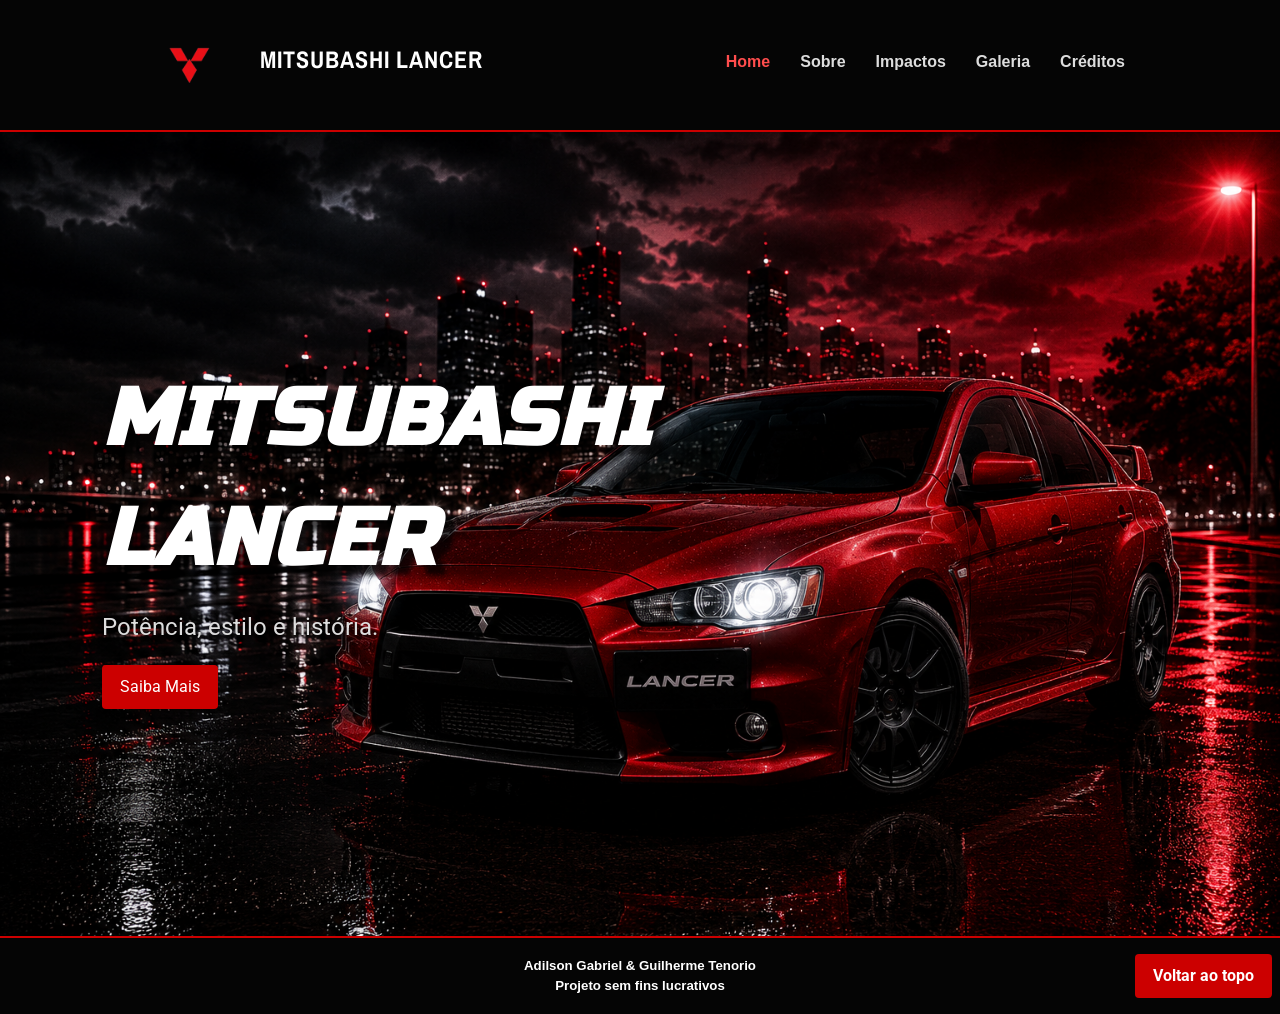
<file: index.html>
﻿<!DOCTYPE html>
<html lang="pt-br">
<head>
    <title>Mitsubashi Lancer</title>
    <meta charset="UTF-8">
    <link rel="icon" href="roxo.jpg">
    <link rel="stylesheet" href="style.css">
</head>
<body>
    <header id="topo">
        <nav>
            <img src="logo.png" class="logo">
            <h2>MITSUBASHI LANCER</h2>
            <ul>
                <li><a href="index.html" class="ativo">Home</a></li>
                <li><a href="historia.html">Sobre</a></li>
                <li><a href="Impactos.html">Impactos</a></li>
                <li><a href="Galeria.html">Galeria</a></li>
                <li><a href="creditos.html">Créditos</a></li>
            </ul>
        </nav>
    </header>

    <main>
        <section class="destaque">
            <div class="texto-destaque">
                <h1>MITSUBASHI LANCER</h1>
                <p>Potência, estilo e história.</p>
                <a href="historia.html" class="botao">Saiba Mais</a>
            </div>
        </section>
    </main>
        <footer>
        <a href="#topo" class="voltar-topo">Voltar ao topo</a>
        <h5>Adilson Gabriel & Guilherme Tenorio<br>Projeto sem fins lucrativos</h5>
    </footer>
</body>
</html>
</file>
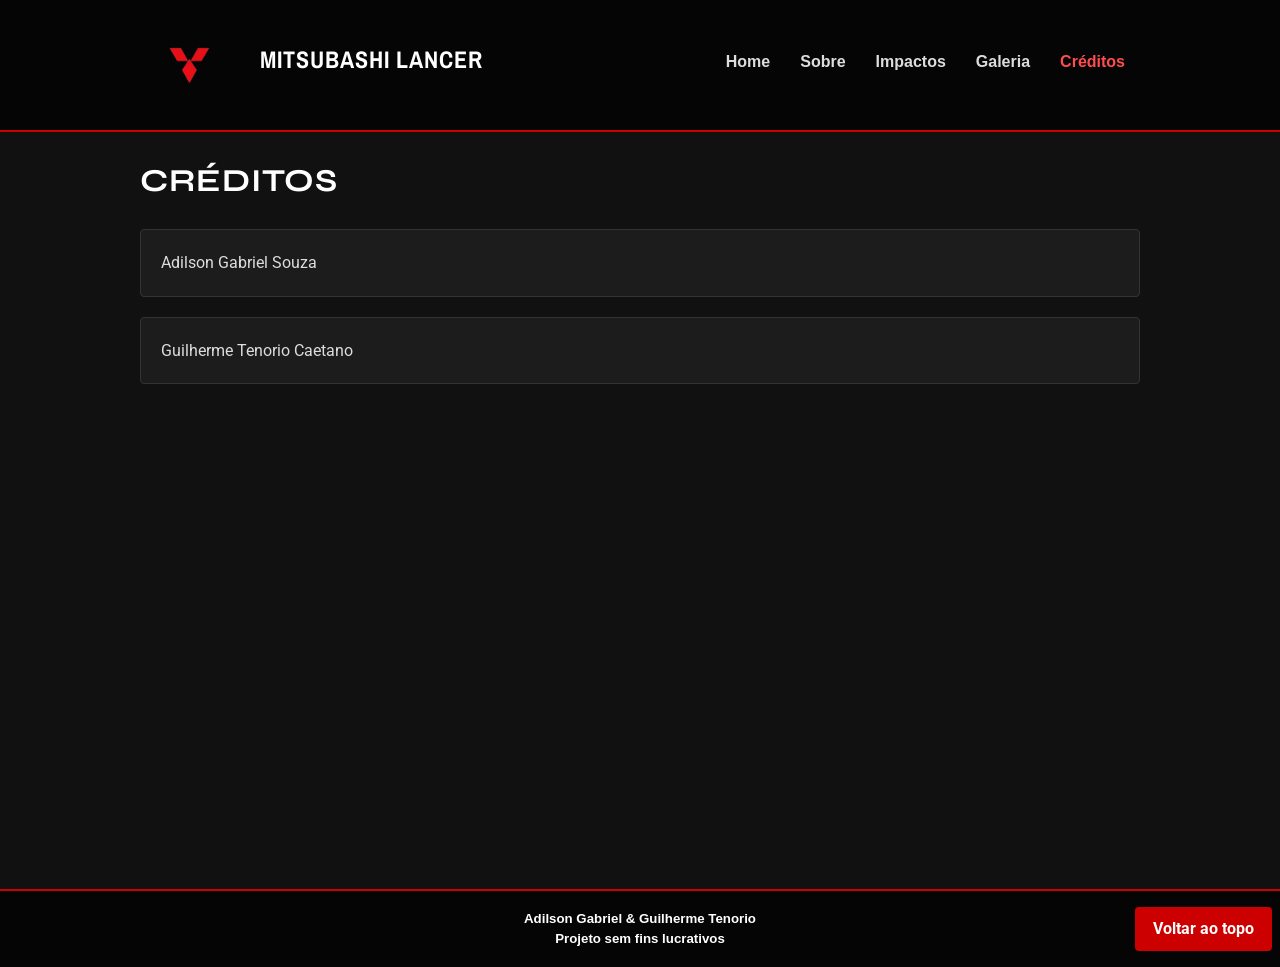
<file: creditos.html>
﻿<!DOCTYPE html>
<html lang="pt-br">
<head>
    <title>Créditos</title>
    <meta charset="UTF-8">
    <link rel="icon" href="roxo.jpg">
    <link rel="stylesheet" href="style.css">
</head>
<body>
    <header>
        <nav>
            <img src="logo.png" class="logo">
            <h2>MITSUBASHI LANCER</h2>
            <ul>
                <li><a href="index.html">Home</a></li>
                <li><a href="historia.html">Sobre</a></li>
                <li><a href="Impactos.html">Impactos</a></li>
                <li><a href="Galeria.html">Galeria</a></li>
                <li><a href="creditos.html" class="ativo">Créditos</a></li>
            </ul>
        </nav>
    </header>

    <main>
        <section id="creditos">
            <h1 class="textin">CRÉDITOS</h1>
            <p>Adilson Gabriel Souza</p>
            <p>Guilherme Tenorio Caetano</p>
        </section>
    </main>
    <br><br><br><br><br><br> <br><br><br><br><br><br><br><br><br><br><br><br><br><br>
    <footer>
        <a href="#" class="voltar-topo">Voltar ao topo</a>
        <h5>Adilson Gabriel & Guilherme Tenorio<br>Projeto sem fins lucrativos</h5>
    </footer>
</body>
</html>
</file>
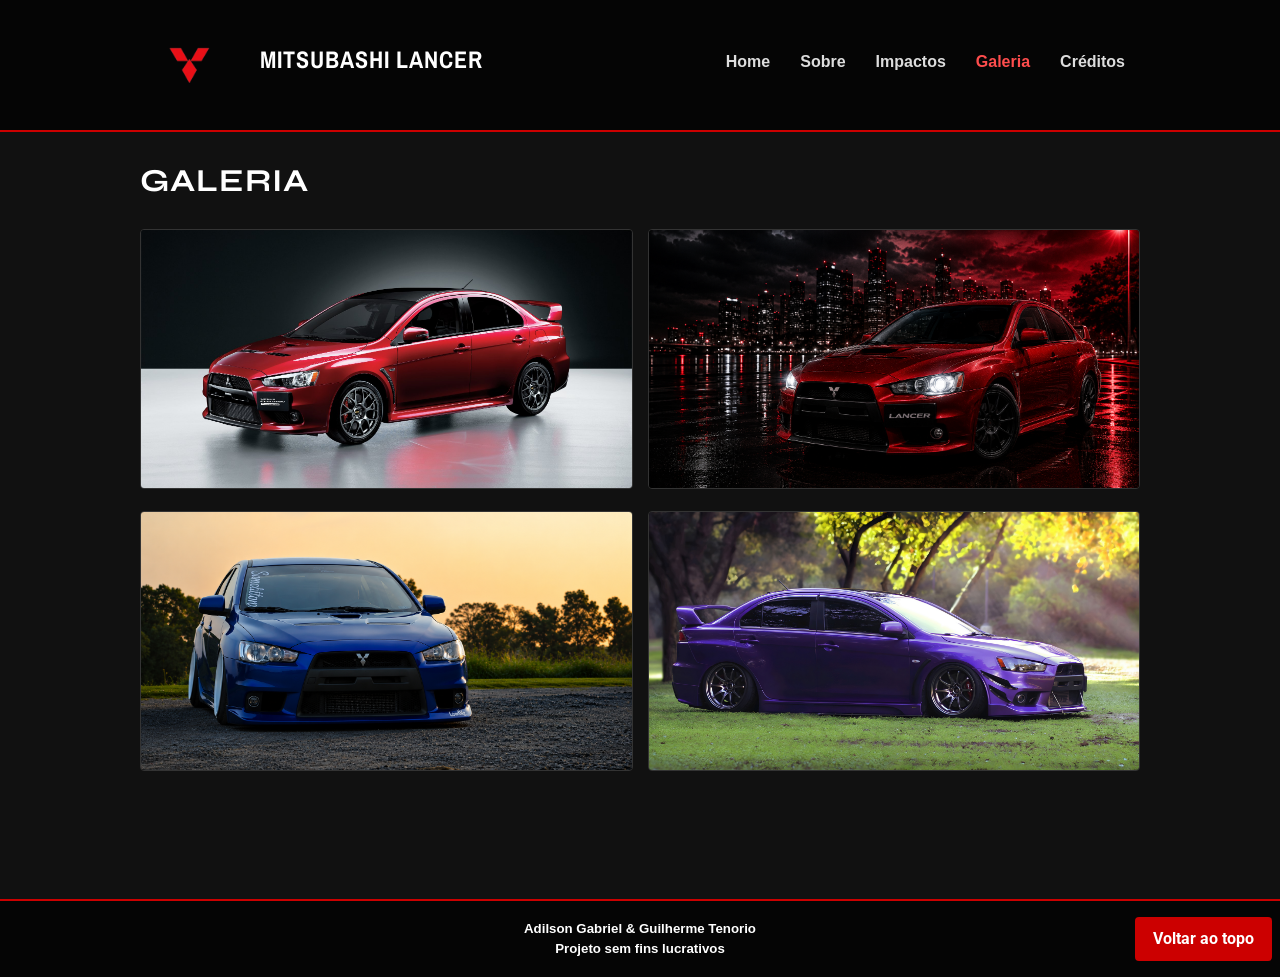
<file: Galeria.html>
﻿<!DOCTYPE html>
<html lang="pt-br">
<head>
    <title>Galeria de fotos</title>
    <meta charset="UTF-8">
    <link rel="icon" href="roxo.jpg">
    <link rel="stylesheet" href="style.css">
</head>
<body>
    <header>
        <nav>
            <img src="logo.png" class="logo">
            <h2>MITSUBASHI LANCER</h2>
            <ul>
                <li><a href="index.html">Home</a></li>
                <li><a href="historia.html">Sobre</a></li>
                <li><a href="Impactos.html">Impactos</a></li>
                <li><a href="Galeria.html" class="ativo">Galeria</a></li>
                <li><a href="creditos.html">Créditos</a></li>
            </ul>
        </nav>
    </header>

    <main>
        <section>
            <h1 class="textin">GALERIA</h1>
            <div class="grade">
                <div class="item-galeria"><img src="roxo.jpg" alt="Lancer"></div>
                <div class="item-galeria"><img src="fundo_menu.png" alt="Lancer"></div>
                <div class="item-galeria"><img src="verde.png" alt="Lancer"></div>
                <div class="item-galeria"><img src="roxin.jpg" alt="Motor"></div>
            </div>
        </section>
    </main>
    <br><br><br><br>
    <footer>
        <a href="#" class="voltar-topo">Voltar ao topo</a>
        <h5>Adilson Gabriel & Guilherme Tenorio<br>Projeto sem fins lucrativos</h5>
    </footer>
</body>
</html>
</file>
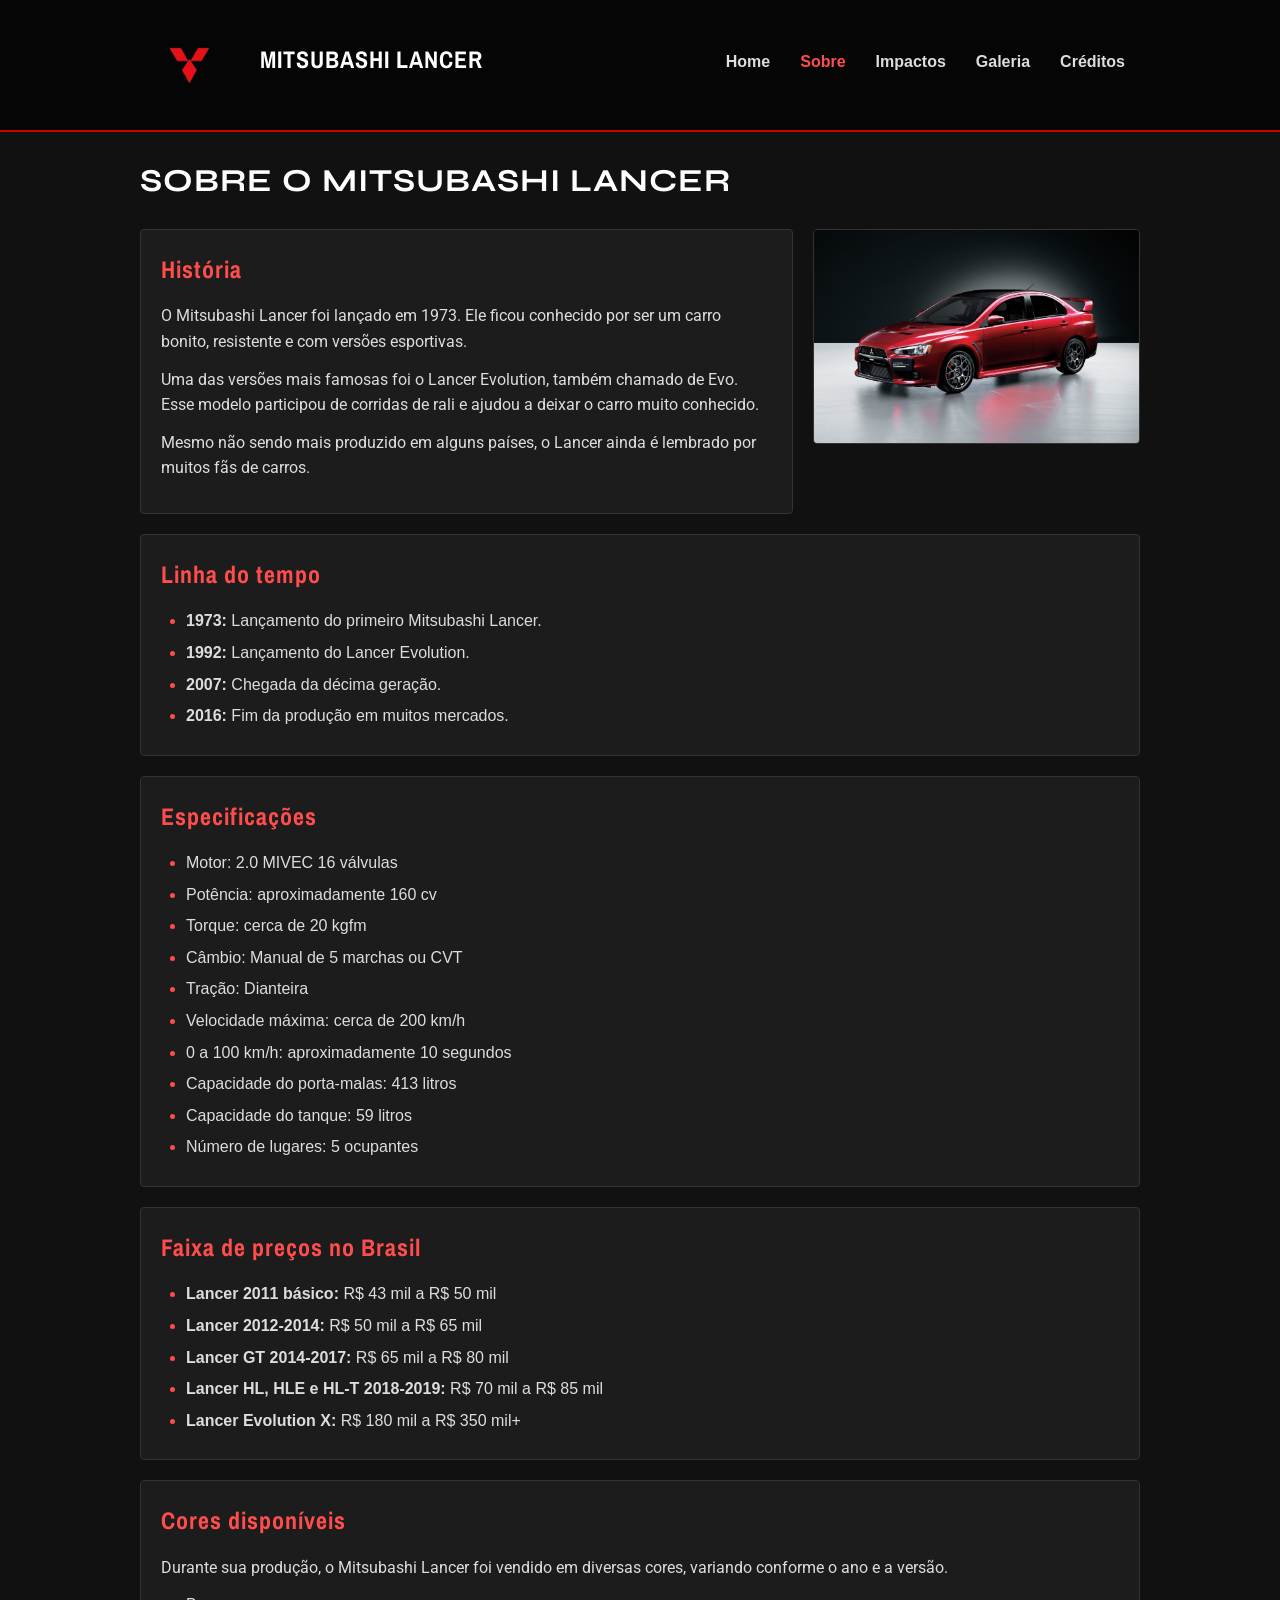
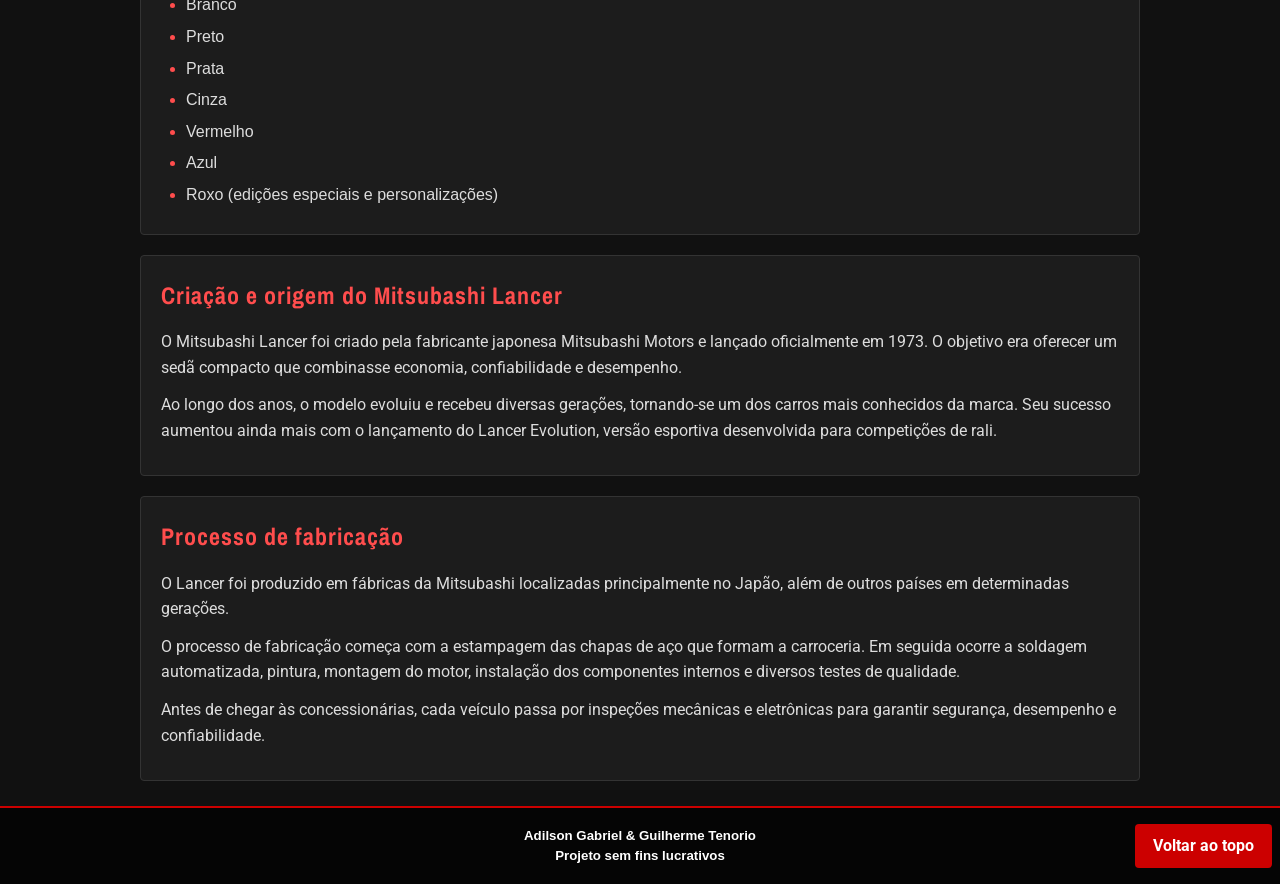
<file: historia.html>
﻿<!DOCTYPE html>
<html lang="pt-br">
<head>
    <title>Sobre - Mitsubashi Lancer</title>
    <meta charset="UTF-8">   
    <link rel="icon" href="roxo.jpg">
    <link rel="stylesheet" href="style.css">
</head>
<body>
    <header>
        <nav>
            <img src="logo.png" class="logo">
            <h2>MITSUBASHI LANCER</h2>
            <ul>
                <li><a href="index.html">Home</a></li>
                <li><a href="historia.html" class="ativo">Sobre</a></li>
                <li><a href="Impactos.html">Impactos</a></li>
                <li><a href="Galeria.html">Galeria</a></li>
                <li><a href="creditos.html">Créditos</a></li>
            </ul>
        </nav>
    </header>

    <main class="pagina">
        <h1>Sobre o Mitsubashi Lancer</h1>

        <div class="grade-historia">
            <div class="texto-historia">
                <h2>História</h2>
                <p>O Mitsubashi Lancer foi lançado em 1973. Ele ficou conhecido por ser um carro bonito, resistente e com versões esportivas.</p>
                <p>Uma das versões mais famosas foi o Lancer Evolution, também chamado de Evo. Esse modelo participou de corridas de rali e ajudou a deixar o carro muito conhecido.</p>
                <p>Mesmo não sendo mais produzido em alguns países, o Lancer ainda é lembrado por muitos fãs de carros.</p>
            </div>

            <div class="imagem-historia">
                <img src="roxo.jpg" alt="Mitsubishi Lancer roxo">
            </div>
        </div>

        <div class="linha-tempo">
            <h2>Linha do tempo</h2>
            <ul>
                <li><b>1973:</b> Lançamento do primeiro Mitsubashi Lancer.</li>
                <li><b>1992:</b> Lançamento do Lancer Evolution.</li>
                <li><b>2007:</b> Chegada da décima geração.</li>
                <li><b>2016:</b> Fim da produção em muitos mercados.</li>
            </ul>
        </div>

        <div class="dados-simples">
            <h2>Especificações</h2>
            <ul>
                <li>Motor: 2.0 MIVEC 16 válvulas</li>
                <li>Potência: aproximadamente 160 cv</li>
                <li>Torque: cerca de 20 kgfm</li>
                <li>Câmbio: Manual de 5 marchas ou CVT</li>
                <li>Tração: Dianteira</li>
                <li>Velocidade máxima: cerca de 200 km/h</li>
                <li>0 a 100 km/h: aproximadamente 10 segundos</li>
                <li>Capacidade do porta-malas: 413 litros</li>
                <li>Capacidade do tanque: 59 litros</li>
                <li>Número de lugares: 5 ocupantes</li>
            </ul>
            
        </div>
        <div class="dados-simples">
            <h2>Faixa de preços no Brasil</h2>
            <ul>
                <li><b>Lancer 2011 básico:</b> R$ 43 mil a R$ 50 mil</li>
                <li><b>Lancer 2012-2014:</b> R$ 50 mil a R$ 65 mil</li>
                <li><b>Lancer GT 2014-2017:</b> R$ 65 mil a R$ 80 mil</li>
                <li><b>Lancer HL, HLE e HL-T 2018-2019:</b> R$ 70 mil a R$ 85 mil</li>
                <li><b>Lancer Evolution X:</b> R$ 180 mil a R$ 350 mil+</li>
            </ul>
        </div>
        <div class="texto-historia">
            <h2>Cores disponíveis</h2>
            <p>Durante sua produção, o Mitsubashi Lancer foi vendido em diversas cores, variando conforme o ano e a versão.</p>
                <ul>
                    <li>Branco</li>
                    <li>Preto</li>
                    <li>Prata</li>
                    <li>Cinza</li>
                    <li>Vermelho</li>
                    <li>Azul</li>
                    <li>Roxo (edições especiais e personalizações)</li>
            </ul>
        </div>
        <div class="texto-historia">
            <h2>Criação e origem do Mitsubashi Lancer</h2>
            <p>O Mitsubashi Lancer foi criado pela fabricante japonesa Mitsubashi Motors e lançado oficialmente em 1973. O objetivo era oferecer um sedã compacto que combinasse economia, confiabilidade e desempenho.</p>
            <p>Ao longo dos anos, o modelo evoluiu e recebeu diversas gerações, tornando-se um dos carros mais conhecidos da marca. Seu sucesso aumentou ainda mais com o lançamento do Lancer Evolution, versão esportiva desenvolvida para competições de rali.</p>
        </div>
        <div class="texto-historia">
            <h2>Processo de fabricação</h2>
            <p>O Lancer foi produzido em fábricas da Mitsubashi localizadas principalmente no Japão, além de outros países em determinadas gerações.</p>
            <p>O processo de fabricação começa com a estampagem das chapas de aço que formam a carroceria. Em seguida ocorre a soldagem automatizada, pintura, montagem do motor, instalação dos componentes internos e diversos testes de qualidade.</p>
            <p>Antes de chegar às concessionárias, cada veículo passa por inspeções mecânicas e eletrônicas para garantir segurança, desempenho e confiabilidade.</p>
        </div>
    </main>
    <footer>
        <a href="#" class="voltar-topo">Voltar ao topo</a>
        <h5>Adilson Gabriel & Guilherme Tenorio<br>Projeto sem fins lucrativos</h5>
    </footer>
</body>
</html>
</file>
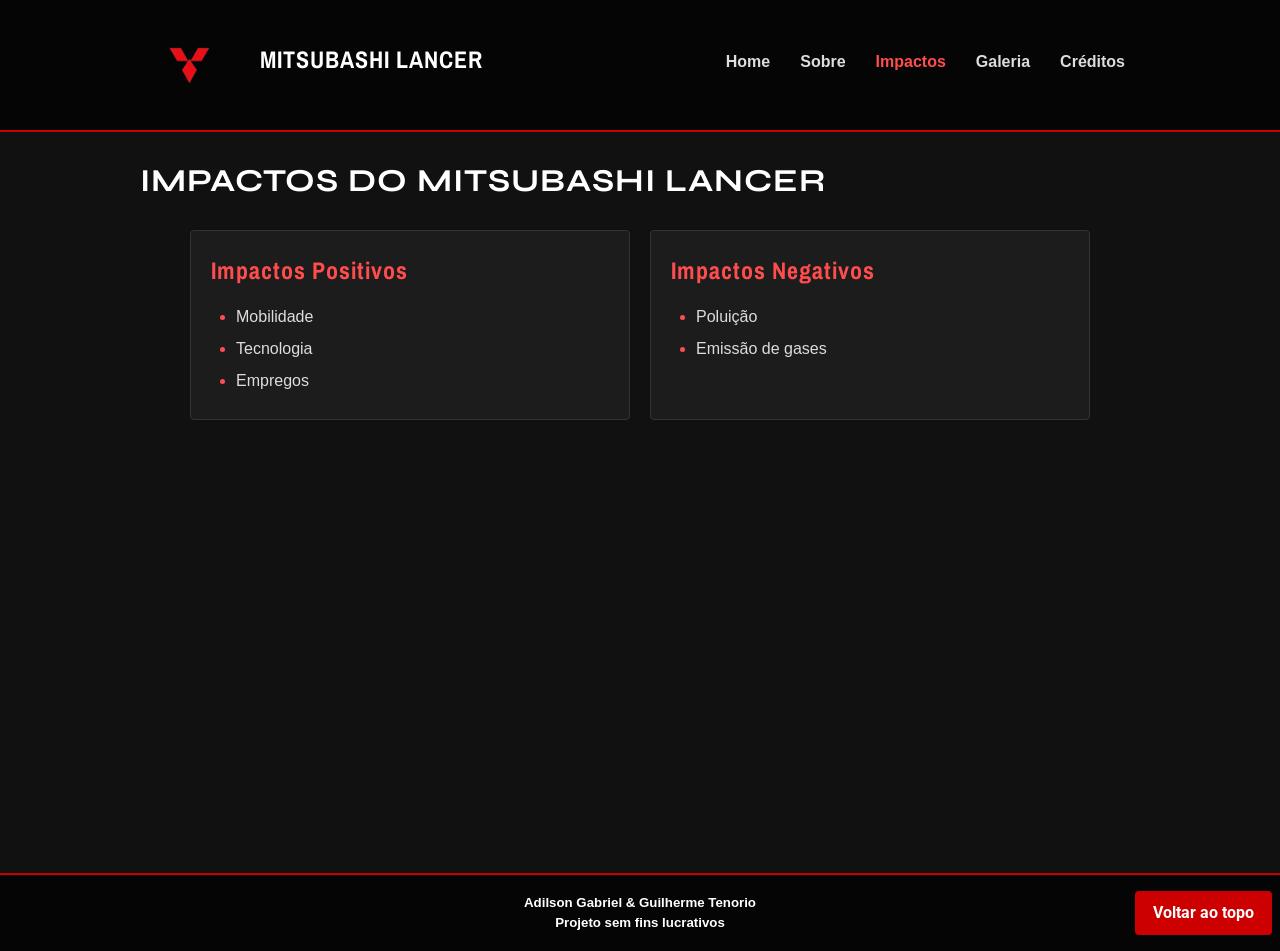
<file: Impactos.html>
﻿<!DOCTYPE html>
<html lang="pt-br">
<head>
    <title>Impactos</title>
    <meta charset="UTF-8">
    <link rel="icon" href="roxo.jpg">
    <link rel="stylesheet" href="style.css">
</head>
<body>
    <header>
        <nav>
            <img src="logo.png" class="logo">
            <h2>MITSUBASHI LANCER</h2>
            <ul>
                <li><a href="index.html">Home</a></li>
                <li><a href="historia.html">Sobre</a></li>
                <li><a href="Impactos.html" class="ativo">Impactos</a></li>
                <li><a href="Galeria.html">Galeria</a></li>
                <li><a href="creditos.html">Créditos</a></li>
            </ul>
        </nav>
    </header>

    <main class="pagina">
        <h1>Impactos do Mitsubashi Lancer</h1>
        <section id="impactos">
            <div class="positivo">
                <h2>Impactos Positivos</h2>
                <ul>
                    <li>Mobilidade</li>
                    <li>Tecnologia</li>
                    <li>Empregos</li>
                </ul>
            </div>

            <div class="negativo">
                <h2>Impactos Negativos</h2>
                <ul>
                    <li>Poluição</li>
                    <li>Emissão de gases</li>
                </ul>
            </div>
        </section>
    </main>
    <br><br><br><br><br><br><br> <br><br><br><br><br> <br><br><br><br><br>
    <footer>
        <a href="#" class="voltar-topo">Voltar ao topo</a>
        <h5>Adilson Gabriel & Guilherme Tenorio<br>Projeto sem fins lucrativos</h5>
    </footer>
</body>
</html>
</file>
<file: style.css>
@import url('https://fonts.googleapis.com/css2?family=Roboto:ital,wght@0,100..900;1,100..900&display=swap');
    @import url('https://fonts.googleapis.com/css2?family=Russo+One&display=swap');
    @import url('https://fonts.googleapis.com/css2?family=Archivo+Narrow:ital,wght@0,400..700;1,400..700&display=swap');
    @import url('https://fonts.googleapis.com/css2?family=Syne:wght@400..800&display=swap');
    * {
        margin: 0;
        padding: 0;
        box-sizing: border-box;
    }

    body {
        background-color: #111111;
        color: #eeeeee;
        font-family: Arial, Helvetica, sans-serif;
        line-height: 1.5;
    }

    header {
        background-color: #050505;
        border-bottom: 2px solid #cc0000;
    }
    .logo{
        width: 100px;
        height: auto;
        flex-shrink: 0;
    }
    nav {
        width: 90%;
        max-width: 1000px;
        margin: 0 auto;
        padding: 18px 0;
        display: flex;
        align-items: center;
        gap: 20px;
        padding: 15px 0;


    }

    nav h2 {
        margin-bottom: 12px;
        font-size: 24px;
        color: #ffffff;
    }

    nav ul {
        list-style: none;
        display: flex;
        gap: 15px;
        margin-left: auto;
    }

    nav li {
        display: inline-block;
        margin-right: 15px;
    }

    nav a {
        color: #dddddd;
        text-decoration: none;
        font-weight: bold;
        transition: 0.35s;
    }

    nav a:hover,
    nav a.ativo {
        color: #ff4d4d;
    }

    main {
        width: 100%;
    }

    .pagina,
    section {
        width: 90%;
        max-width: 1000px;
        margin: 25px auto;
    }

    .destaque {
        width: 100%;
        max-width: none;
        min-height: calc(100vh - 96px);
        margin: 0;
        padding: 40px 8%;
        background-image: url("fundo_menu.png");
        background-size: cover;
        background-position: center;
        color: white;
        display: flex;
        align-items: center;
        justify-content: flex-start;
        text-align: left;
        border: none;

    }

    .texto-destaque {
        max-width: 560px;

    }

    .destaque h1 {
        font-size: 80px;
        margin-bottom: 10px;
        font-family: 'Russo One', sans-serif;
        font-style: italic;
        letter-spacing: 2px;
        text-shadow: 10px 10px 4px rgba(0, 0, 0, 0.7);
    }

    .texto-destaque p {
        font-size: 24px;
        margin-bottom: 20px;
        font-family: 'Roboto', sans-serif;
        text-shadow: 4px 2px 4px rgba(0, 0, 0, 0.7);
    }


    .botao {
        display: inline-block;
        background-color: #cc0000;
        color: white;
        padding: 10px 18px;
        border-radius: 4px;
        text-decoration: none;
        font-family: 'Roboto', sans-serif;
        transition: 0.25s;

    }

    .botao:hover {
        background-color: #990000;
        transform: translateY(-3px) scale(1.03);
    }

    .voltar-topo {
        display: inline-flex;
        width: fit-content;   
        background-color: #cc0000;
        color: white;
        padding: 10px 18px;
        border-radius: 4px;
        text-decoration: none;
        font-weight: bold;
        transition: 0.25s;
        font-family: 'Roboto', sans-serif;
    }

    .voltar-topo:hover {
        padding: 12px 22px;
    }

    h1,
    h2 {
        margin-bottom: 15px;
    }

    h1 {
        color: #ffffff;
        font-family: 'Archivo Narrow', sans-serif;
    }

    h2 {
        color: #ff4d4d;
        font-family: 'Archivo Narrow', sans-serif;
        letter-spacing: 1px;
    }

    p {
        margin-bottom: 12px;
        color: #dddddd;
        font-family: 'Roboto', sans-serif;
    }

    li {
        margin-bottom: 6px;
        color: #dddddd;
    }

    .conteudo,.texto-historia,.linha-tempo,.dados-simples,.positivo,.negativo,#creditos p {
        background-color: #1c1c1c;
        padding: 20px;
        border: 1px solid #333333;
        border-radius: 4px;
        margin-bottom: 20px;
        transition: 0.5s ease;
        line-height: 1.6;
    }
    li::marker{
        color: #ff4d4d;
    }
    .pagina h1{ 
        font-family: 'Syne', sans-serif; /* Ou a fonte de impacto que escolheu pro topo */
        font-size: 32px;                     /* Grande, mas menor que o título principal do banner */
        text-transform: uppercase;            /* Caixa alta para manter a imponência */
        letter-spacing: 1px;
        color: #ffffff;
        margin-bottom: 24px;                 /* Dá um espaço para os cards respirarem */
    }
    .textin{ 
        font-family: 'Syne', sans-serif; /* Ou a fonte de impacto que escolheu pro topo */
        font-size: 32px;                     /* Grande, mas menor que o título principal do banner */
        text-transform: uppercase;            /* Caixa alta para manter a imponência */
        letter-spacing: 1px;
        color: #ffffff;
        margin-bottom: 24px;                 /* Dá um espaço para os cards respirarem */
    }
.texto-historia ul{
    padding-left: 25px;
}

    .conteudo:hover,
    .texto-historia:hover,
    .linha-tempo:hover,
    .dados-simples:hover,
    .positivo:hover,
    .negativo:hover,
    #creditos p:hover {
        border-color: #cc0000;
        transform: translateY(-3px) scale(1.02);
    }

    .grade-historia {
        display: grid;
        grid-template-columns: 2fr 1fr;
        gap: 20px;
    }

    .imagem-historia img {
        width: 100%;
        border: 1px solid #333333;
        border-radius: 4px;
        background-color: #1c1c1c;
    }

    .linha-tempo ul,
    .dados-simples ul,
    .positivo ul,
    .negativo ul {
        padding-left: 25px;
    }

    #impactos {
        display: grid;
        grid-template-columns: 1fr 1fr;
        gap: 20px;
    }

    .grade {
        display: grid;
        grid-template-columns: repeat(2, 1fr);
        gap: 15px;

        
    }
    .grade :hover{
        border-color: #cc0000; 
        transition: 0.2s ;
        transform: translateY(-1px) scale(1.02);
    }

    .item-galeria img {
        width: 100%;
        height: 260px;
        object-fit: cover;
        border: 1px solid #333333;
        border-radius: 4px;
        background-color: #1c1c1c;
    }

    #creditos {
        display: block;
    }

    footer {
        background-color: #050505;
        color: white;
        position: relative;
        text-align: center;
        padding: 18px 12px;
        border-top: 2px solid #cc0000;
    }

    footer h5 {
        margin: 0;
        width: 100%;
        text-align: center;
    }

    footer .voltar-topo {
        position: absolute;
        right: 8px;
        top: 50%;
        transform: translateY(-50%);
        margin: 0;
    }
</file>
